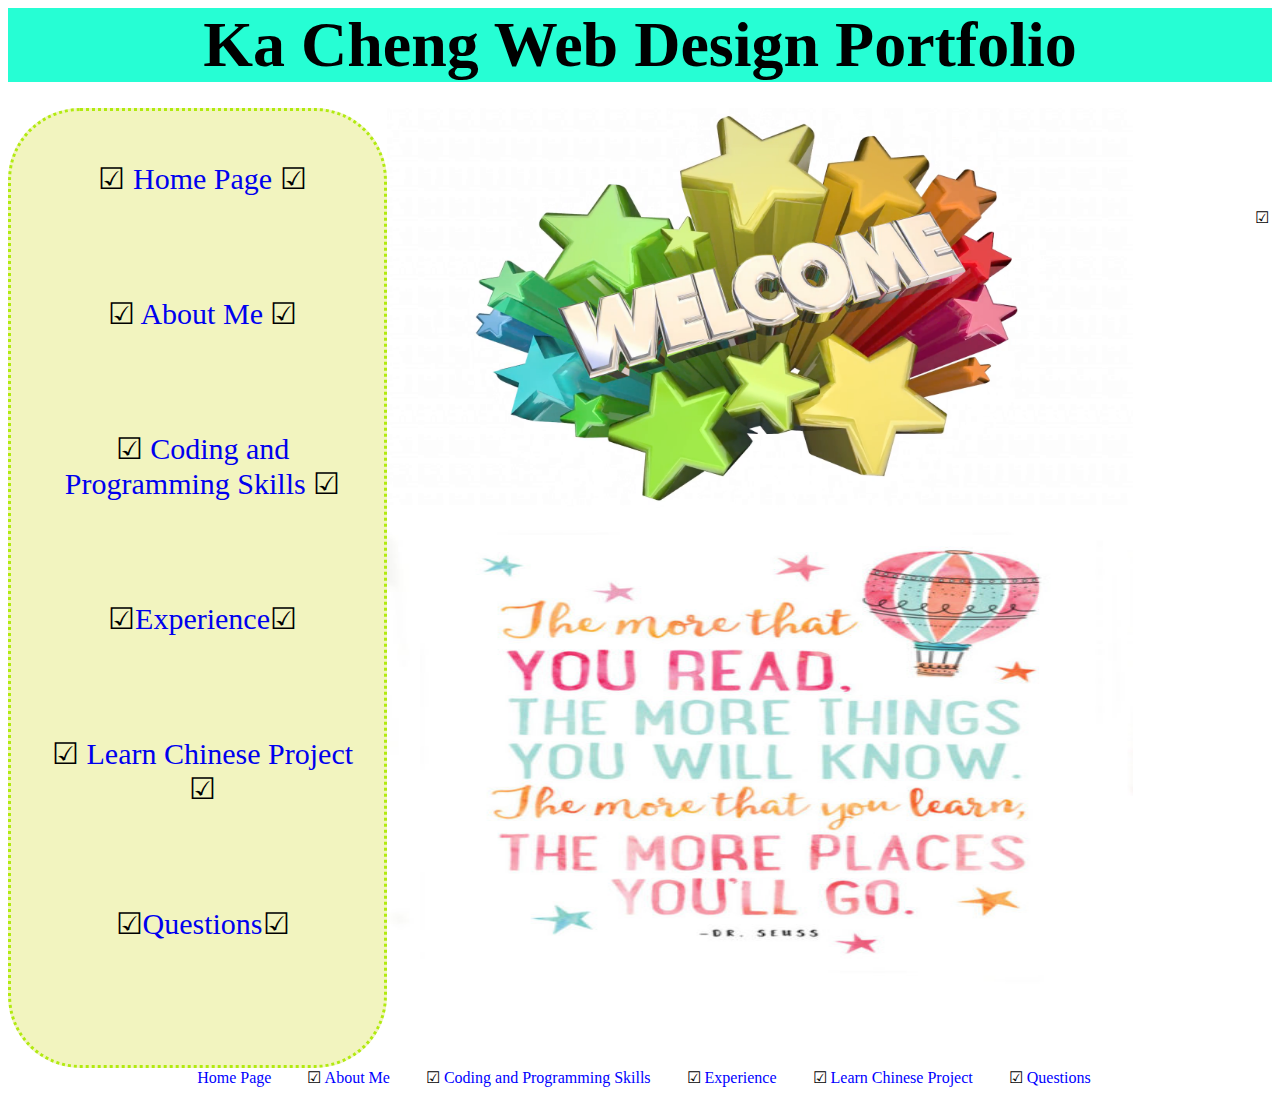
<file: index.html>
<!DOCTYPE html>
<html lang="en" dir="ltr">
  <head>
    <meta charset="utf-8">
    <title>My Home Page</title>
    <link href="css/home.css" type="text/css" rel="stylesheet"/>
  </head>
  <body>
    <div id="asd"><h3>Ka Cheng Web Design Portfolio</h3></div>

<div class="first">
  <div class="header">
    <ul>
      <li><a href="index.html"> Home Page </a></li>
      <li><a href="aboutme.html"> About Me </a></li>
      <li><a href="programmingskills.html"> Coding and Programming Skills </a></li>
      <li><a href="experience.html">Experience</a></li>
      <li><a href="https://felixkacheng.github.io/Go_Native_Project2_Final/" target="_blank"> Learn Chinese Project </a></li>
      <li><a href="questions.html">Questions</a></li>
</ul>
</div>
<div class = "content">
  <div>
  <a href="aboutme.html"><img class="img1"src="images/welcome.png" width="100%" height="400px">
</a>
<div class= "content2">
  <p class="overlay"> Why is this website interesting? Well, read on and find out with the links on your left! </p>
<a href= "aboutme.html"><img class="img2" src="images/readon.jpg">
</a></div>
</div>
</div>
</div>
<div class="footer">
  <ul>
    <li><a href="index.html"> Home Page </a></li>
    <li><a href="aboutme.html"> About Me </a></li>
    <li><a href="programmingskills.html"> Coding and Programming Skills </a></li>
    <li><a href="experience.html"> Experience </a></li>
    <li><a href="https://felixkacheng.github.io/Go_Native_Project2_Final/" target="_blank"> Learn Chinese Project </a></li>
    <li><a href="questions.html"> Questions </a></li>
</ul>
</div>
  </body>
</html>
</file>
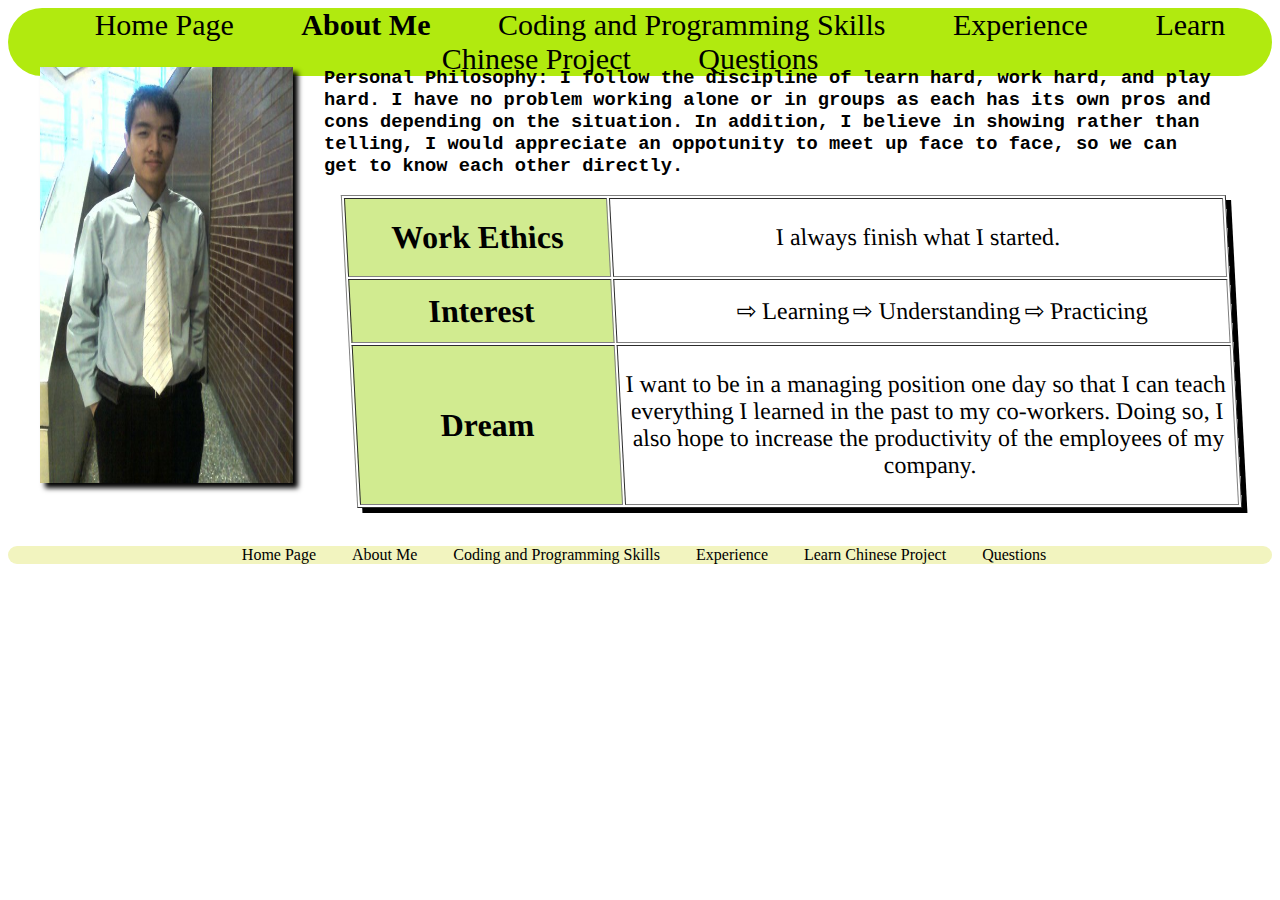
<file: aboutme.html>
<!DOCTYPE html>
<html lang="en" dir="ltr">
  <head>
    <meta charset="utf-8">
    <title>About Me</title>
    <link href="css/aboutme.css" type="text/css" rel="stylesheet"/>
  </head>
  <body>
    <div class= "header">
      <ul>
        <li><a href="index.html"> Home Page </a></li>
        <li style="font-weight: bold;"><a href="aboutme.html"> About Me </a></li>
        <li><a href="programmingskills.html"> Coding and Programming Skills </a></li>
        <li><a href="experience.html"> Experience </a></li>
        <li><a href="https://felixkacheng.github.io/Go_Native_Project2_Final/" target="_blank"> Learn Chinese Project </a></li>
        <li><a href="questions.html"> Questions </a></li>
  </ul>
    </div>
    <div>
      <div>
<a href="programmingskills.html"><img src=images/me.jpg width="20%" height="50%"></a>
</div>
<div name= "table1">
  <h3>Personal Philosophy: I follow the discipline of learn hard, work hard, and play hard. I have no problem working alone or in groups as each has its own pros and cons depending on the situation. In addition, I believe in showing rather than telling, I would appreciate an oppotunity to meet up face to face, so we can get to know each other directly.</h3>
  <table border="1px" width="70%" height="100%">
    <tr><th>Work Ethics</th>
<td><p> I always finish what I started.</p>
  </td>
    </tr>
    <tr><th>Interest</th>
      <td><ol type="I">
        <li> Learning</li>
        <li> Understanding</li>
        <li> Practicing</li>
</ol>
        </td>
    </tr>
    <tr><th>Dream</th>
      <td><p>I want to be in a managing position one day so that I can teach everything I learned in the past to my co-workers. Doing so, I also hope to increase the productivity of the employees of my company.</p></td></tr>
  </table>
</div>
<div class="footer">
  <ul>
    <li><a href="index.html"> Home Page </a></li>
    <li><a href="aboutme.html"> About Me </a></li>
    <li><a href="programmingskills.html">Coding and Programming Skills </a></li>
    <li><a href="experience.html"> Experience </a></li>
    <li><a href="https://felixkacheng.github.io/Go_Native_Project2_Final/" target="_blank"> Learn Chinese Project </a></li>
    <li><a href="questions.html"> Questions </a></li>
</ul>
</div>
</div>
  </body>
</html>
</file>
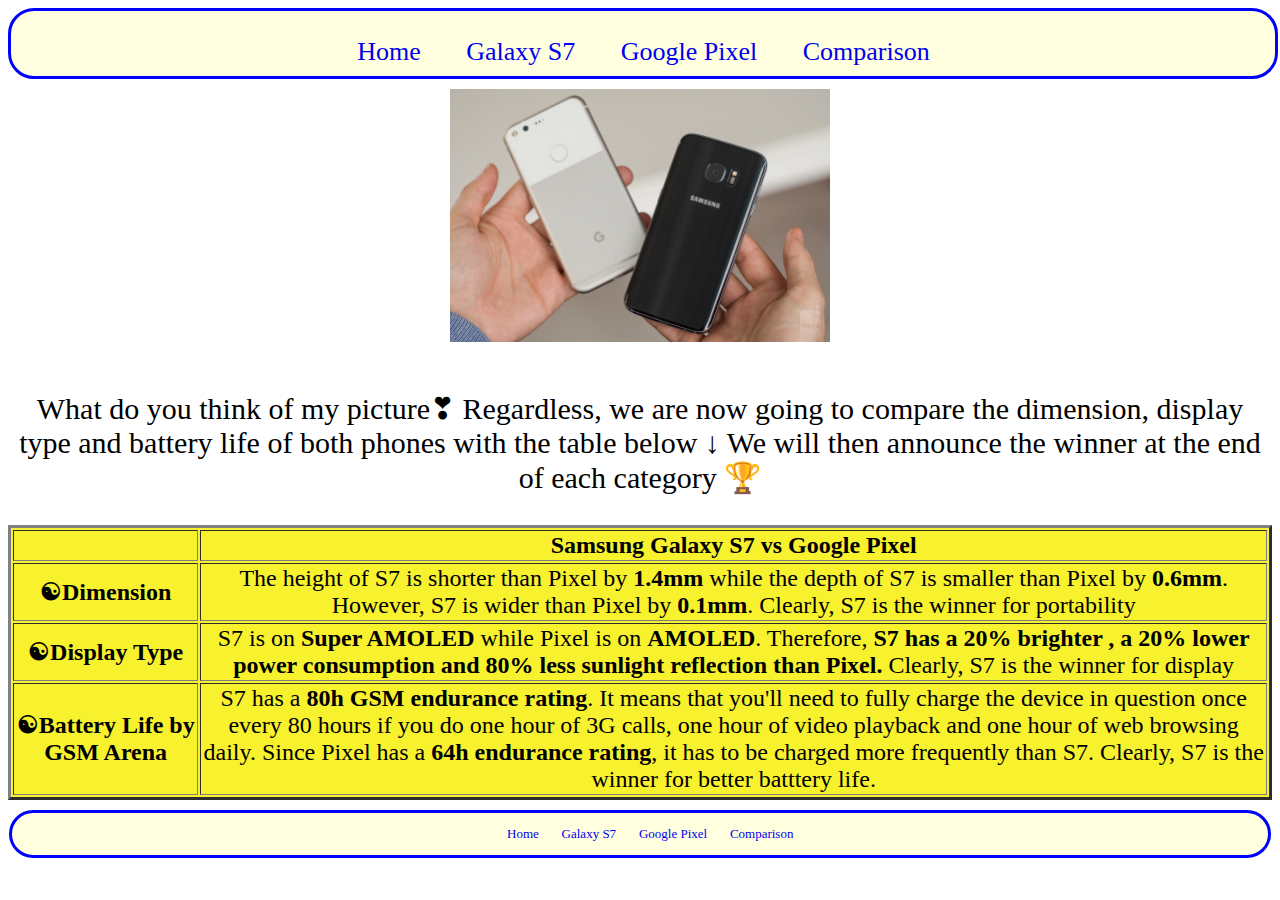
<file: Comparison.html>
<!DOCTYPE html>
<html>
<head>
  <meta charset="utf-8">
  <title>Comparison of S7 and Google Pixel</title>
  <link href="css/Comparison.css" type="text/css" rel="stylesheet"/>
</head>

<body>
  <div class="container">
    <div class="navigation">
      <ul>
        <li> <a href="testing.html">Home</a></li>
        <li> <a href="S7.html">Galaxy S7</a></li>
        <li> <a href="Pixel.html">Google Pixel</a> </li>
        <li> <a href="Comparison.html">Comparison</a> </li>
      </ul>
    </div>

    <div class="content">
      <div><a href="https://www.gsmarena.com/compare.php3?idPhone1=7821&idPhone2=8346#diff-*,*,*"><img src= "images/pixelvsS7.jpg" width="30%" height="30%" ></a>
      </div>
      <p> What do you think of my picture&#10083 Regardless, we are now going to compare the dimension, display type and battery life of both phones with the table below &#8595 We will then announce the winner at the end of each category &#127942</p>
      <div class="table"><table border="3" bgcolor="#F7F12E " width="100%">
        <tr>
          <th></th>
          <th colspan="2">Samsung Galaxy S7 vs Google Pixel</th>
        </tr>
        <tr>
          <th style="text-align:center">&#9775Dimension</th>
          <td colspan="2">The height of S7 is shorter than Pixel by <b>1.4mm</b> while the depth of S7 is smaller than Pixel by <b>0.6mm</b>. However, S7 is wider than Pixel by <b>0.1mm</b>. Clearly, S7 is the winner for portability</td>
        </tr>
        <tr>
          <th>&#9775Display Type
          </th>
          <td colspan="2">S7 is on <b>Super AMOLED</b> while Pixel is on <b>AMOLED</b>. Therefore, <b> S7 has a 20% brighter , a 20% lower power consumption and 80% less sunlight reflection than Pixel.</b> Clearly, S7 is the winner for display</td>
        </tr>
        <tr>
          <th>&#9775Battery Life by GSM Arena</th>
          <td colspan="2">S7 has a <b>80h GSM endurance rating</b>. It means that you'll need to fully charge the device in question once every 80 hours if you do one hour of 3G calls, one hour of video playback and one hour of web browsing daily. Since Pixel has a <b>64h endurance rating</b>, it has to be charged more frequently than S7. Clearly, S7 is the winner for better batttery life. </td>

        </tr>

      </table>
    </div>
  </div>
</div>

<div class="footer">
  <ul>
    <li> <a href="testing.html">Home</a></li>
    <li> <a href="S7.html">Galaxy S7</a></li>
    <li> <a href="Pixel.html">Google Pixel</a></li>
    <li> <a href="Comparison.html">Comparison</a></li>
  </div>

</body>
<ul>

  </html>
</file>
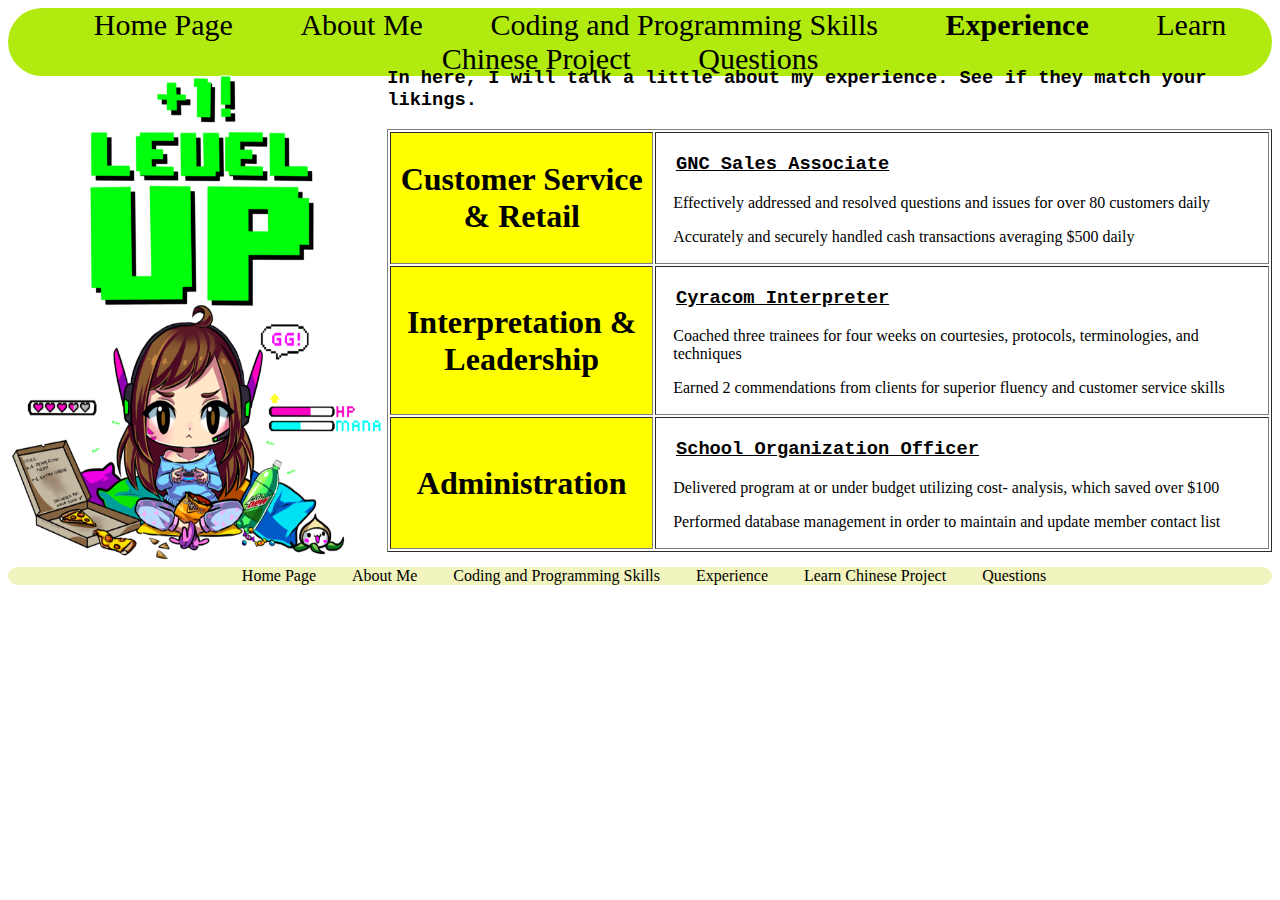
<file: experience.html>
<!DOCTYPE html>
<html lang="en" dir="ltr">
  <head>
    <meta charset="utf-8">
    <title>Experience</title>
    <link href="css/experience.css" type="text/css" rel="stylesheet"/>
  </head>
  <body>
    <div class= "header">
      <ul>
        <li><a href="index.html"> Home Page </a></li>
        <li><a href="aboutme.html"> About Me </a></li>
        <li><a href="programmingskills.html"> Coding and Programming Skills </a></li>
        <li style="font-weight: bold; "><a href="experience.html"> Experience </a></li>
        <li><a href="https://felixkacheng.github.io/Go_Native_Project2_Final/" target="_blank"> Learn Chinese Project </a></li>
        <li><a href="questions.html"> Questions </a></li>
  </ul>
    </div>
    <div>
      <div>
  <a href="questions.html"><img src=images/exp.png width="40%"height="500px"></a>
  </div>
  <h3>In here, I will talk a little about my experience. See if they match your likings.</h3>
  <div name= "table1">
  <table border="1px" width="70%">
    <tr><th>Customer Service & Retail</th>
  <td>
    <h3 style="text-align:left; padding-left:1em;"><u>GNC Sales Associate</u></h3>
    <p style="text-align:left; padding-left:1em;">Effectively addressed and resolved questions and issues for over 80 customers daily</p>
    <p style="text-align:left; padding-left:1em;">Accurately and securely handled cash transactions averaging $500 daily </p>
  </td>
    </tr>
    <tr><th>Interpretation & Leadership</th>
      <td>
        <h3><u>Cyracom Interpreter</u>
      </h3>
      <p> Coached three trainees for four weeks on courtesies, protocols, terminologies, and techniques
      </p>
      <p>	Earned 2 commendations from clients for superior fluency and customer service skills
      </p>
        </td>
    </tr>
    <tr><th>Administration</th>
      <td>
<h3><u>School Organization Officer </u></h3>
<p>Delivered program at or under budget utilizing cost- analysis, which saved over $100</p>
<p>Performed database management in order to maintain and update member contact list</p>
        </td>
    </tr>
  </table>
  </div>
  <div class="footer">
  <ul>
    <li><a href="index.html"> Home Page </a></li>
    <li><a href="aboutme.html"> About Me </a></li>
    <li><a href="programmingskills.html"> Coding and Programming Skills </a></li>
    <li><a href="experience.html"> Experience </a></li>
    <li><a href="https://felixkacheng.github.io/Go_Native_Project2_Final/" target="_blank"> Learn Chinese Project </a></li>
    <li><a href="questions.html"> Questions </a></li>
  </ul>
  </div>
</div>
  </body>
</html>
</file>
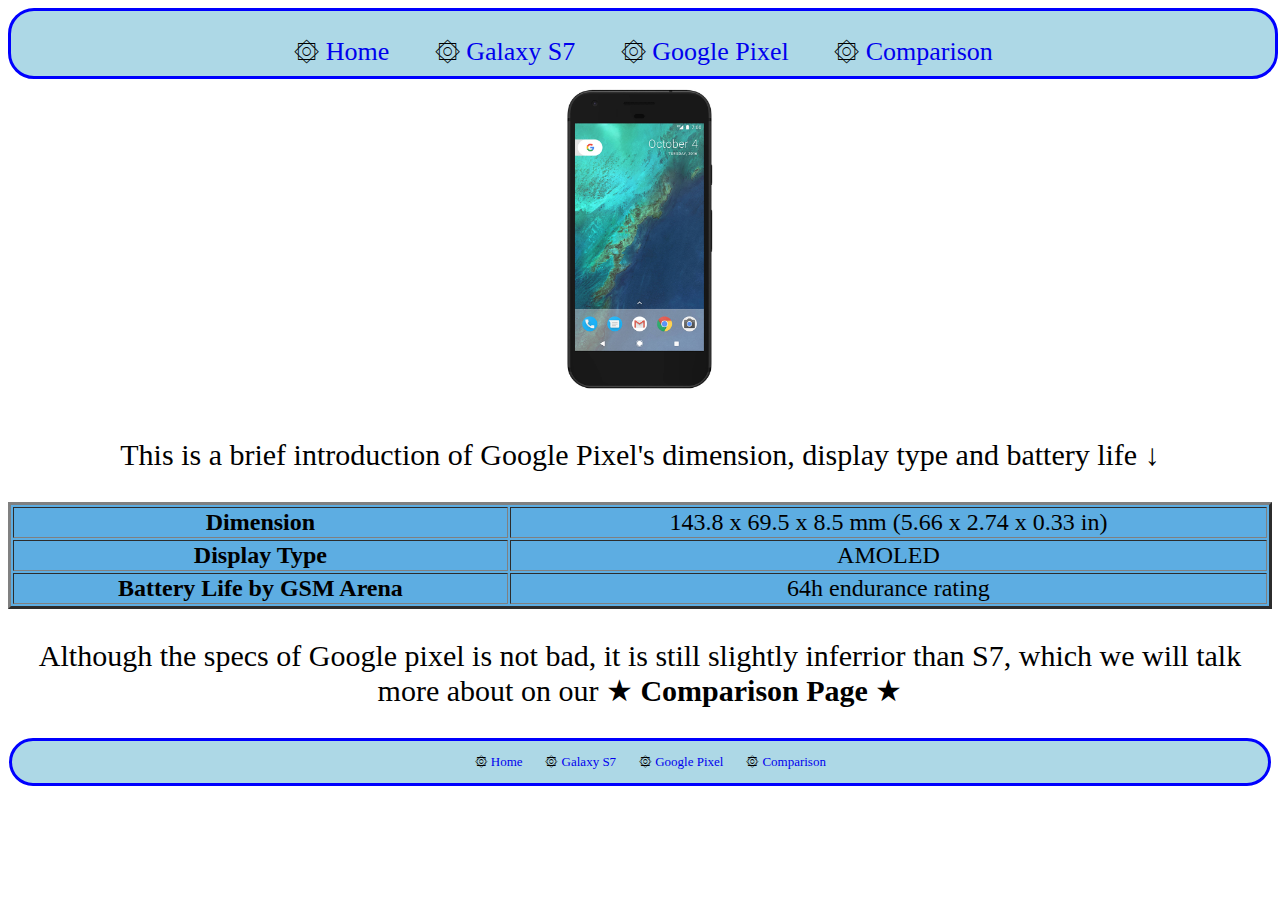
<file: Pixel.html>
<!DOCTYPE html>
<html>
  <head>
    <meta charset="utf-8">
    <title>Google Pixel</title>
  <link href="css/Pixel.css" type="text/css" rel="stylesheet"/>
  </head>

  <body>
    <div class="container">
    <div class="navigation">
      <ul>
        <li> <a href="testing.html">Home</a></li>
        <li> <a href="S7.html">Galaxy S7</a></li>
        <li> <a href="Pixel.html">Google Pixel</a> </li>
        <li> <a href="Comparison.html">Comparison</a> </li>
      </ul>
      </div>

    <div class="content">
      <div><a href="https://www.gsmarena.com/google_pixel-8346.php"><img src= "images/pixel.jpg" width="300px" height="300px" ></a>
</div>
<p> This is a brief introduction of Google Pixel's dimension, display type and battery life &#8595 </p>
      <div class="table"><table border="3" bgcolor="#5DADE2 " width="100%">
        <tr>
          <th>Dimension</th>
          <td>143.8 x 69.5 x 8.5 mm (5.66 x 2.74 x 0.33 in)</td>
          </tr>
          <tr>
            <th style="text-align:center">Display Type</th>
            <td> AMOLED </td>
          </tr>
          <tr>
            <th> Battery Life by GSM Arena
            </th>
            <td>64h endurance rating</td>
          </tr>

      </table>
    </div>

    <p> Although the specs of Google pixel is not bad, it is still slightly inferrior than S7, which we will talk more about on our &#9733 <b>Comparison Page </b> &#9733 </p>

    </div>
</div>
    <div class="footer">
      <ul>
       <li> <a href="testing.html">Home</a></li>
       <li> <a href="S7.html">Galaxy S7</a></li>
       <li> <a href="Pixel.html">Google Pixel</a></li>
       <li> <a href="Comparison.html">Comparison</a></li>
      </div>

    </body>
    <ul>

</html>
</file>
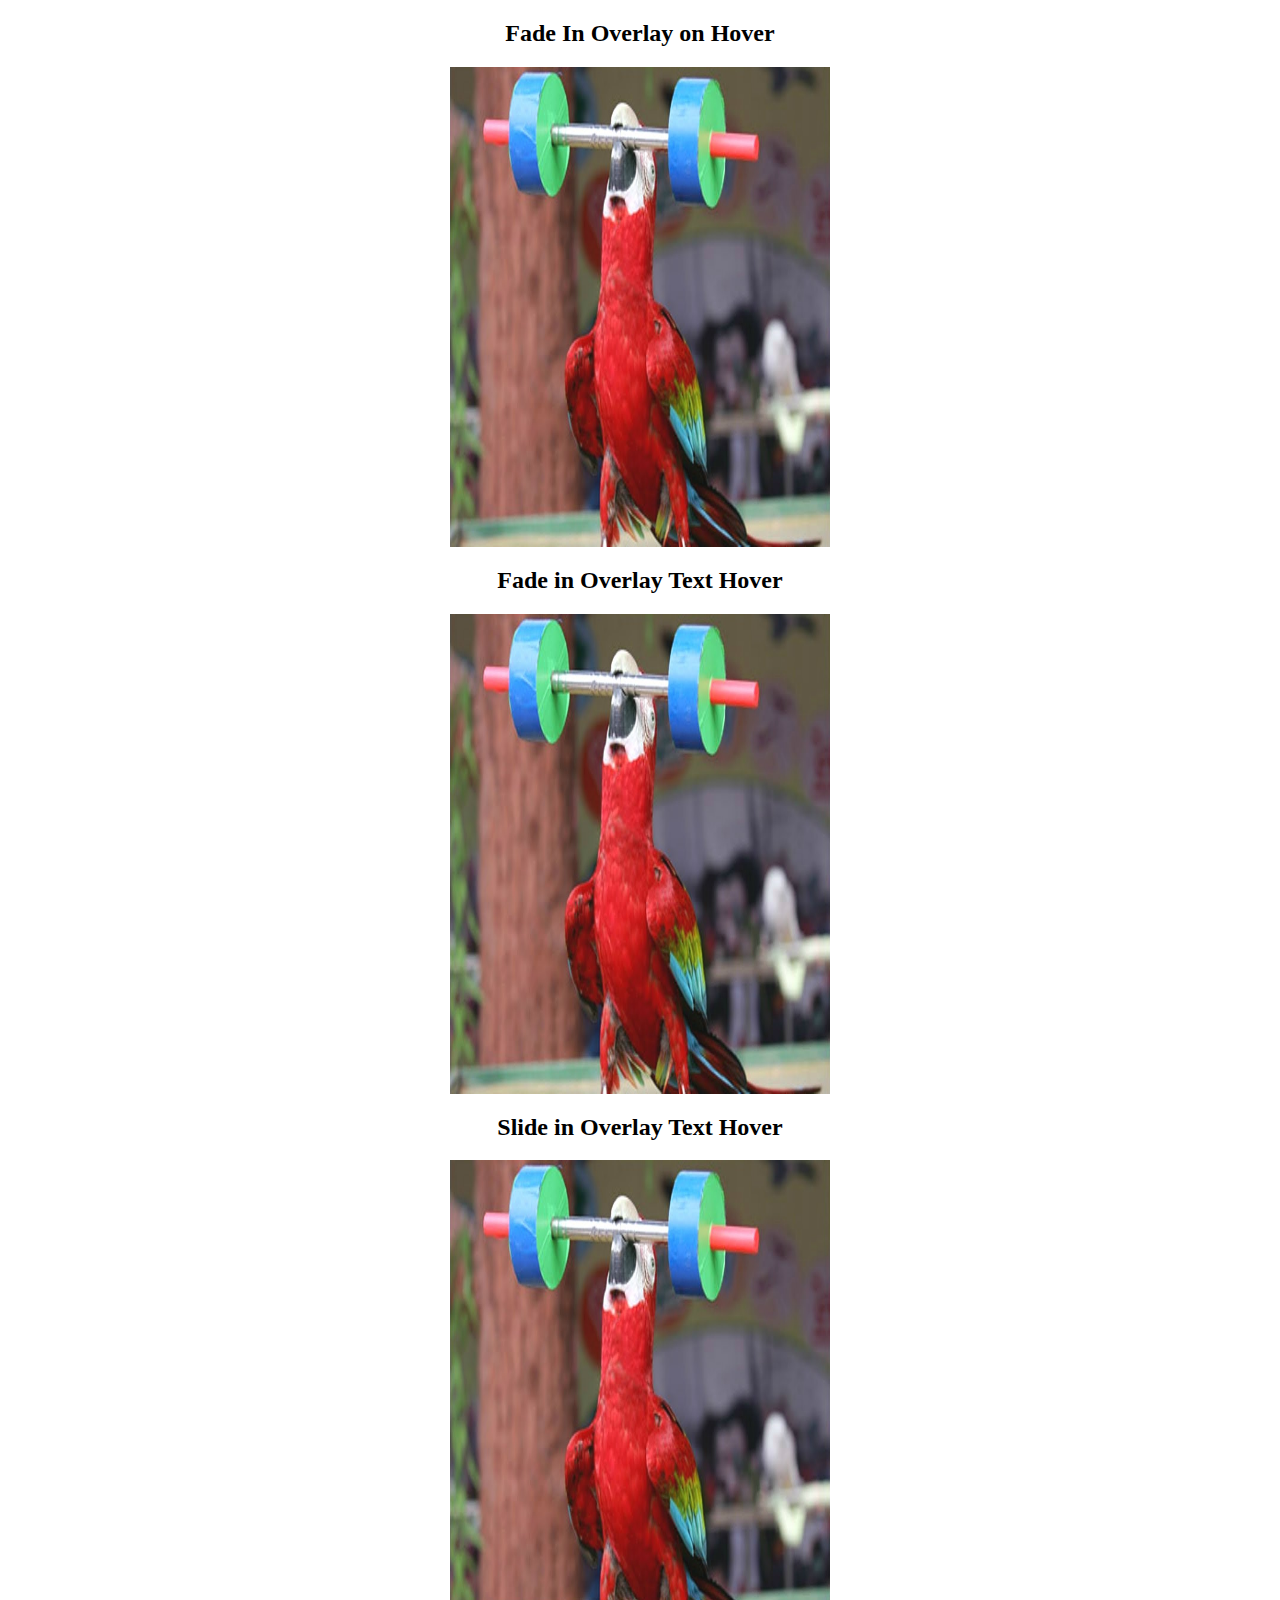
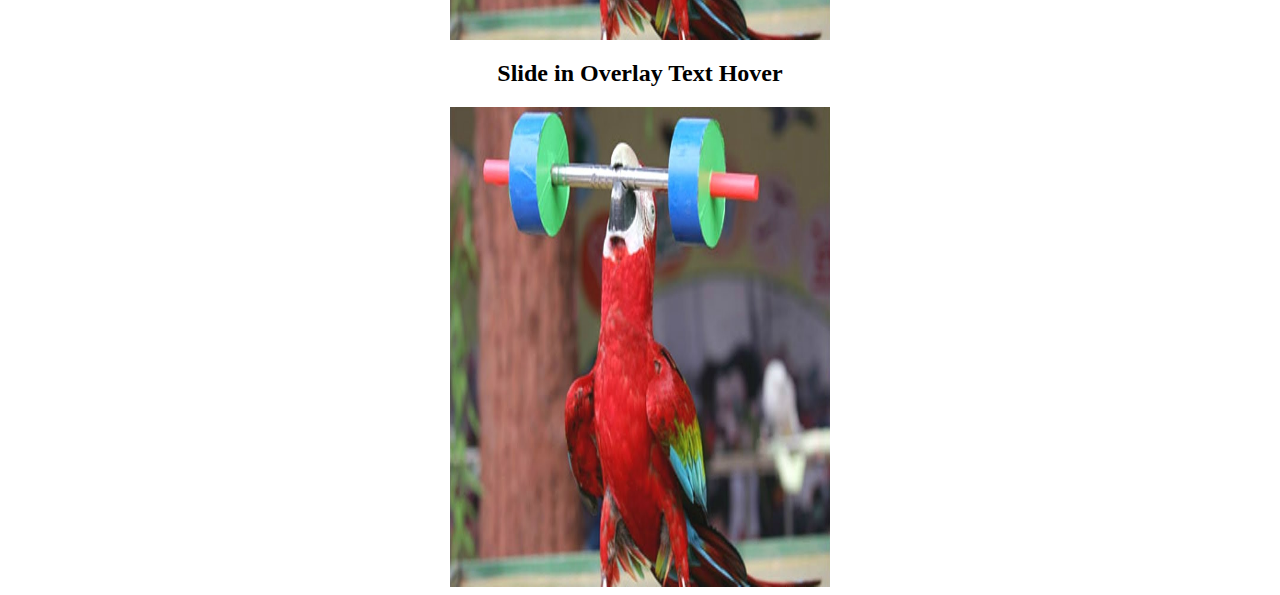
<file: Practice6_transition.html>
<!DOCTYPE html>
<html>
  <head>
    <meta charset="utf-8">
    <title>CSS Animation</title>
    <link href="css/Zoom.css" rel="stylesheet" type="text/css"/>
  </head>
  <body>
<h2>Fade In Overlay on Hover</h2>
<div class="image1"><img src="images/parrot.jpg" alt="Display Parrot"/><div class="overlay">Parrot</div></div>

<h2>Fade in Overlay Text Hover</h2>
<div class="image1"><img src="images/parrot.jpg" alt="Display parrot ">
  <div class="overlay_text">Red Parrot</div></div>

<h2>Slide in Overlay Text Hover</h2>
<div class="image1"><img src="images/parrot.jpg" alt="Display parrot "><div class="overlay_slide">Red Parrot</div></div>

<h2>Slide in Overlay Text Hover</h2>
<div class="image1"><img src="images/parrot.jpg" alt="Display parrot "><div class="overlay_slide2">Red Parrot</div></div>
  </body>
</html>
</file>
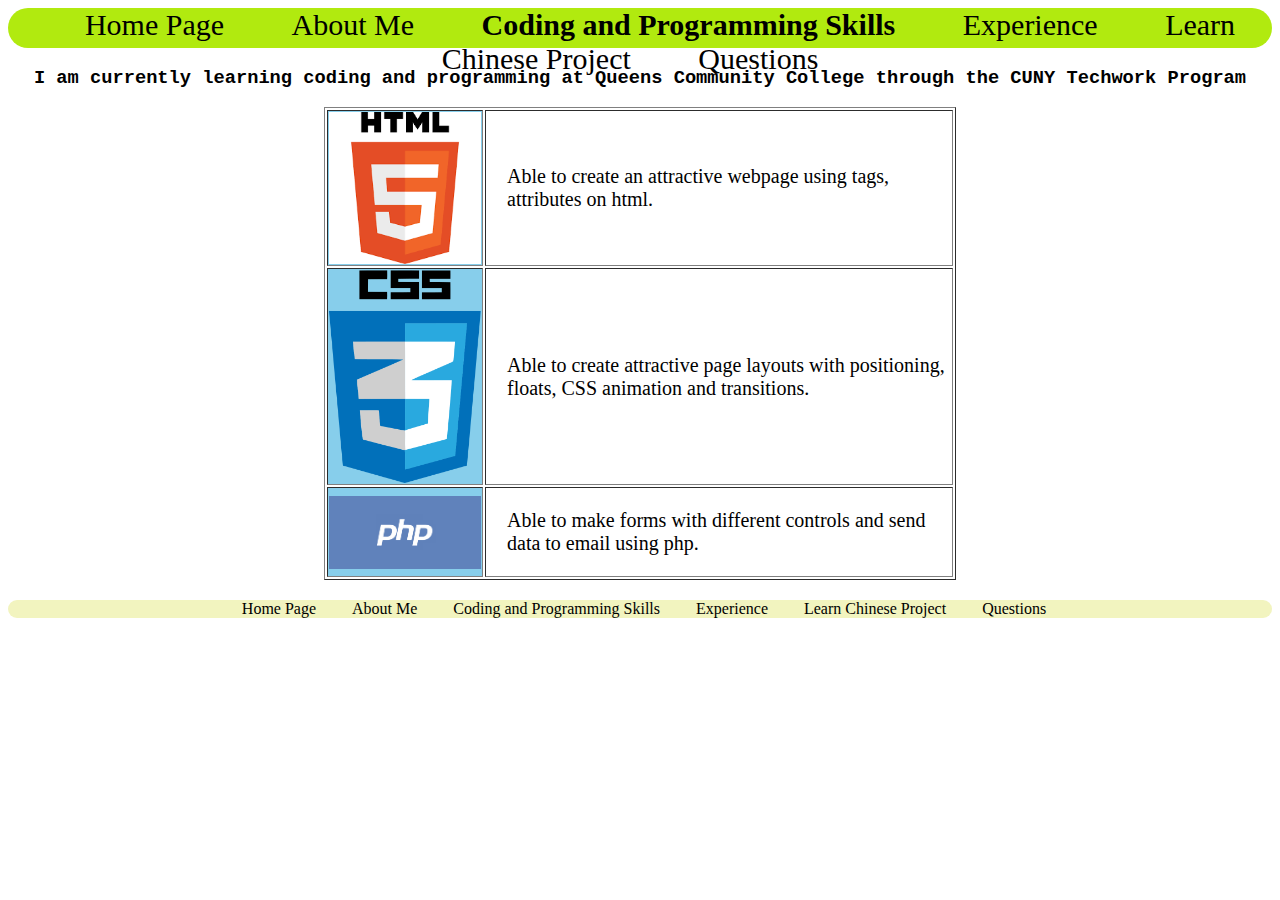
<file: programmingskills.html>
<!DOCTYPE html>
<html lang="en" dir="ltr">
  <head>
    <meta charset="utf-8">
    <title>Programming skills</title>
    <link href="css/programmingskills.css" type="text/css" rel="stylesheet"/>
  </head>
  <body>
    <div class= "header">
      <ul>
        <li><a href="index.html"> Home Page </a></li>
        <li><a href="aboutme.html"> About Me </a></li>
        <li style="font-weight: bold;"><a href="programmingskills.html"> Coding and Programming Skills </a></li>
        <li><a href="experience.html"> Experience </a></li>
        <li><a href="https://felixkacheng.github.io/Go_Native_Project2_Final/" target="_blank"> Learn Chinese Project </a></li>
        <li><a href="questions.html"> Questions </a></li>
  </ul>
    </div>
    <div class="content">
  <div name= "table1">
    <h3> I am currently learning coding and programming at Queens Community College through the CUNY Techwork Program</h3>
  <table border="1px" width="50%" align="center">
    <tr><th><a href="Practice6_transition.html" target="_blank"><img src="images/html5.png" height="60%" width="100%"></a></th>
  <td><p>
Able to create an attractive webpage using tags, attributes on html.</p>
  </td>
    </tr>
    <tr><th><a href="testing.html" target="_blank"><img src= "images/css3.png" height="20%" width="100%"></a></th>
    <td><p>
      Able to create attractive page layouts with positioning, floats, CSS animation and transitions.
</p>
        </td>
    </tr>
    <tr><th><a href="postmethod.html"><img src="images/php.png" height="50%" width="100%"></a></th>
      <td><p> Able to make forms with different controls and send data to email using php.</p>
        </td>
    </tr>
  </table>
  </div>
  <div class="footer">
  <ul>
    <li><a href="index.html"> Home Page </a></li>
    <li><a href="aboutme.html"> About Me </a></li>
    <li><a href="programmingskills.html"> Coding and Programming Skills </a></li>
    <li><a href="experience.html"> Experience </a></li>
    <li><a href="https://felixkacheng.github.io/Go_Native_Project2_Final/" target="_blank"> Learn Chinese Project </a></li>
    <li><a href="questions.html"> Questions </a></li>
  </ul>
  </div>
</div>
  </body>
</html>
</file>
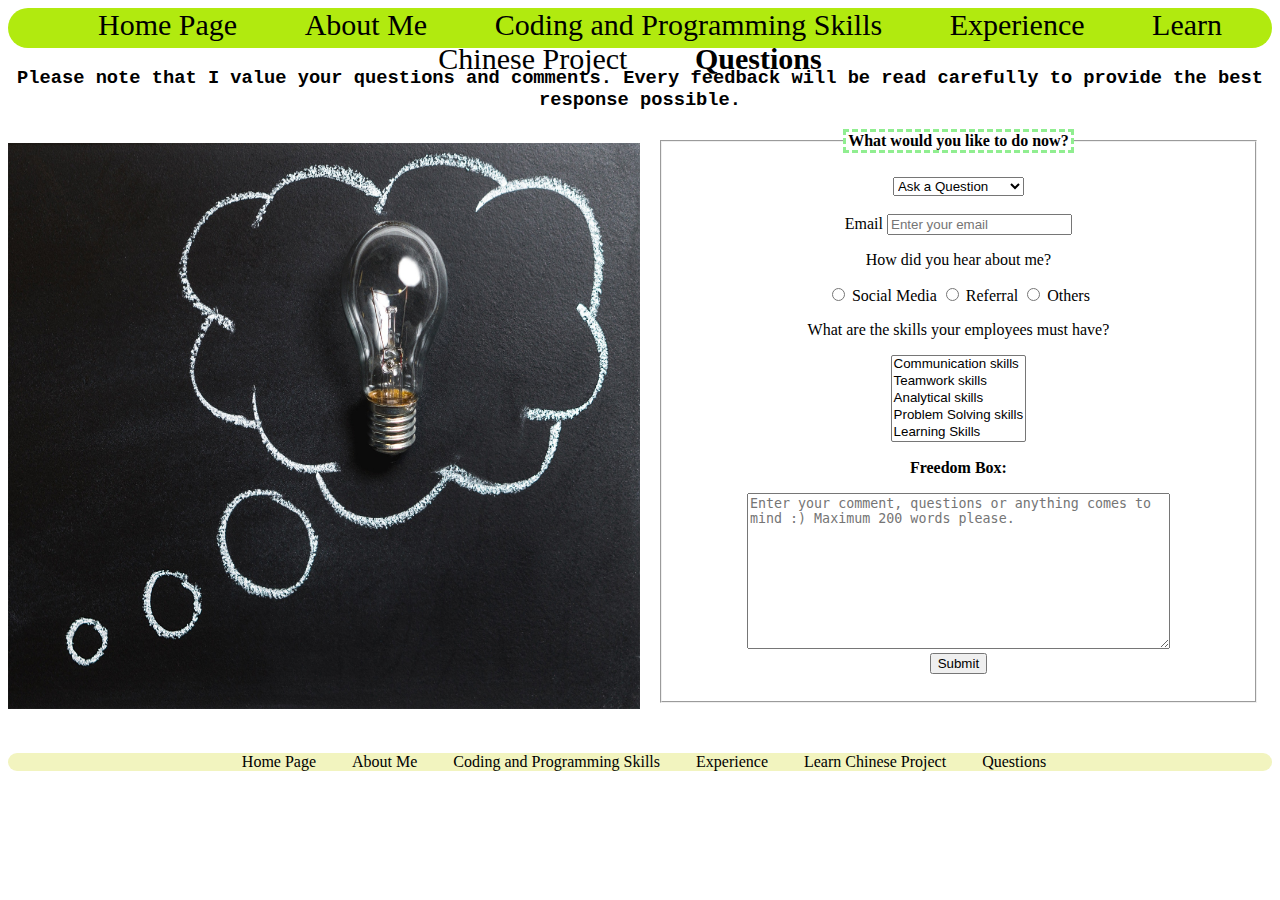
<file: questions.html>
<!DOCTYPE html>
<html lang="en" dir="ltr">
  <head>
    <meta charset="utf-8">
    <link href="css/questions.css" type="text/css" rel="stylesheet">
    <title>Questions and Suggestions</title>
  </head>
  <body>
    <div class= "header">
      <ul>
        <li><a href="index.html"> Home Page </a></li>
        <li><a href="aboutme.html"> About Me </a></li>
        <li><a href="programmingskills.html"> Coding and Programming Skills </a></li>
        <li><a href="experience.html"> Experience </a></li>
        <li><a href="https://felixkacheng.github.io/Go_Native_Project2_Final/" target="_blank"> Learn Chinese Project </a></li>
        <li style="font-weight: bold;"><a href="questions.html"> Questions </a></li>
    </ul>
    </div>
    <h3>Please note that I value your questions and comments. Every feedback will be read carefully to provide the best response possible.</h3>
    <div>
      <div>
  <a href="index.html"><img src=images/questions.jpg width="50%"></a>
  </div>
  <div class="field" height="50px">
  <form action="questions.php" method="post">
    <fieldset>
      <legend>What would you like to do now?</legend>
      <br/>
      <select name="Option">
        <option value="Question">Ask a Question</option>
        <option value="Suggestions">Give a Suggestion</option>
        <option value="Others">Others</option>
      </select>
<br/>
<br/>
      <label>Email
<input type="text" name"email" placeholder="Enter your email"/></label>
<br/>
    <p> How did you hear about me?</p>
    <input type="radio" name="hearmefrom" value="Social Media"/> Social Media
    <input type="radio" name="hearmefrom" value="Referral"/> Referral
    <input type="radio" name="hearmefrom" value="Others"/> Others
<p> What are the skills your employees must have?</p>
<select name="skills" multiple="multiple" size="5">
  <option value="Communication"> Communication skills</option>
  <option value="Teamwork"> Teamwork skills</option>
  <option value=" Analytical"> Analytical skills</option>
  <option value=" Problem Solving"> Problem Solving skills</option>
  <option value=" Learning"> Learning Skills </option>
</select>
<br/>
<p><b>Freedom Box:</b></p>
<textarea name="textarea" cols="50" rows="10" placeholder="Enter your comment, questions or anything comes to mind :) Maximum 200 words please." maxlength="200">
</textarea>
<br/>
<button type="submit" name="submit">Submit</button>
  </fieldset>
</div>
  <div class="footer">
  <ul>
    <li><a href="index.html"> Home Page </a></li>
    <li><a href="aboutme.html"> About Me </a></li>
    <li><a href="programmingskills.html"> Coding and Programming Skills </a></li>
    <li><a href="experience.html"> Experience </a></li>
    <li><a href="https://felixkacheng.github.io/Go_Native_Project2_Final/" target="_blank"> Learn Chinese Project </a></li>
    <li><a href="questions.html"> Questions </a></li>
  </ul>
  </div>
</div>
  </body>
</html>
</file>
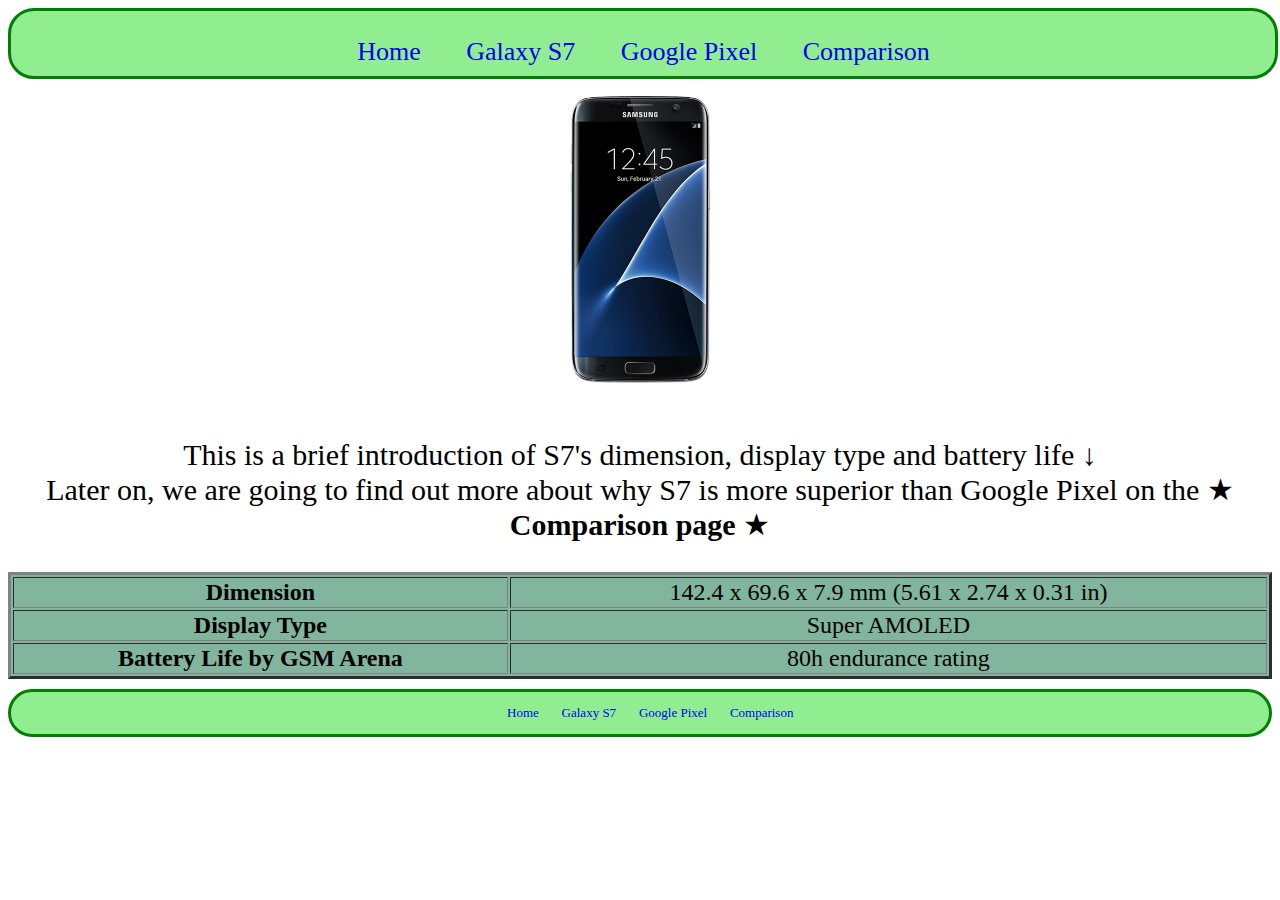
<file: S7.html>
<!DOCTYPE html>
<html>
  <head>
    <meta charset="utf-8">
    <title>Galaxy S7</title>
  <link href="css/S7.css" type="text/css" rel="stylesheet"/>
  </head>

  <body>
    <div class="container">
    <div class="navigation">
      <ul>
        <li> <a href="testing.html">Home</a></li>
        <li> <a href="S7.html">Galaxy S7</a></li>
        <li> <a href="Pixel.html">Google Pixel</a> </li>
        <li> <a href="Comparison.html">Comparison</a> </li>
      </ul>
      </div>

    <div class="content">
      <div><a href="http://www.samsung.com/global/galaxy/galaxy-s7/"><img src= "images/S7.jfif" height="300px"></a>
</div>
<p> This is a brief introduction of S7's dimension, display type and battery life &#8595 <br/> Later on, we are going to find out more about why S7 is more superior than Google Pixel on the &#9733 <b>Comparison page</b> &#9733 </p>
      <div class="table"><table border="3" bgcolor="#81b59d" width="100%">
        <tr>
          <th>Dimension</th>
          <td>142.4 x 69.6 x 7.9 mm (5.61 x 2.74 x 0.31 in)</td>
          </tr>
          <tr>
            <th style="text-align:center">Display Type</th>
            <td>Super AMOLED </td>
          </tr>
          <tr>
            <th> Battery Life by GSM Arena
            </th>
            <td>80h endurance rating</td>
          </tr>

      </table>
    </div>
    </div>
</div>
    <div class="footer">
      <ul>
       <li> <a href="testing.html">Home </a></li>
       <li> <a href="S7.html">Galaxy S7</a></li>
       <li> <a href="Pixel.html">Google Pixel</a></li>
       <li> <a href="Comparison.html">Comparison</a></li>
<ul>
      </div>

    </body>


</html>
</file>
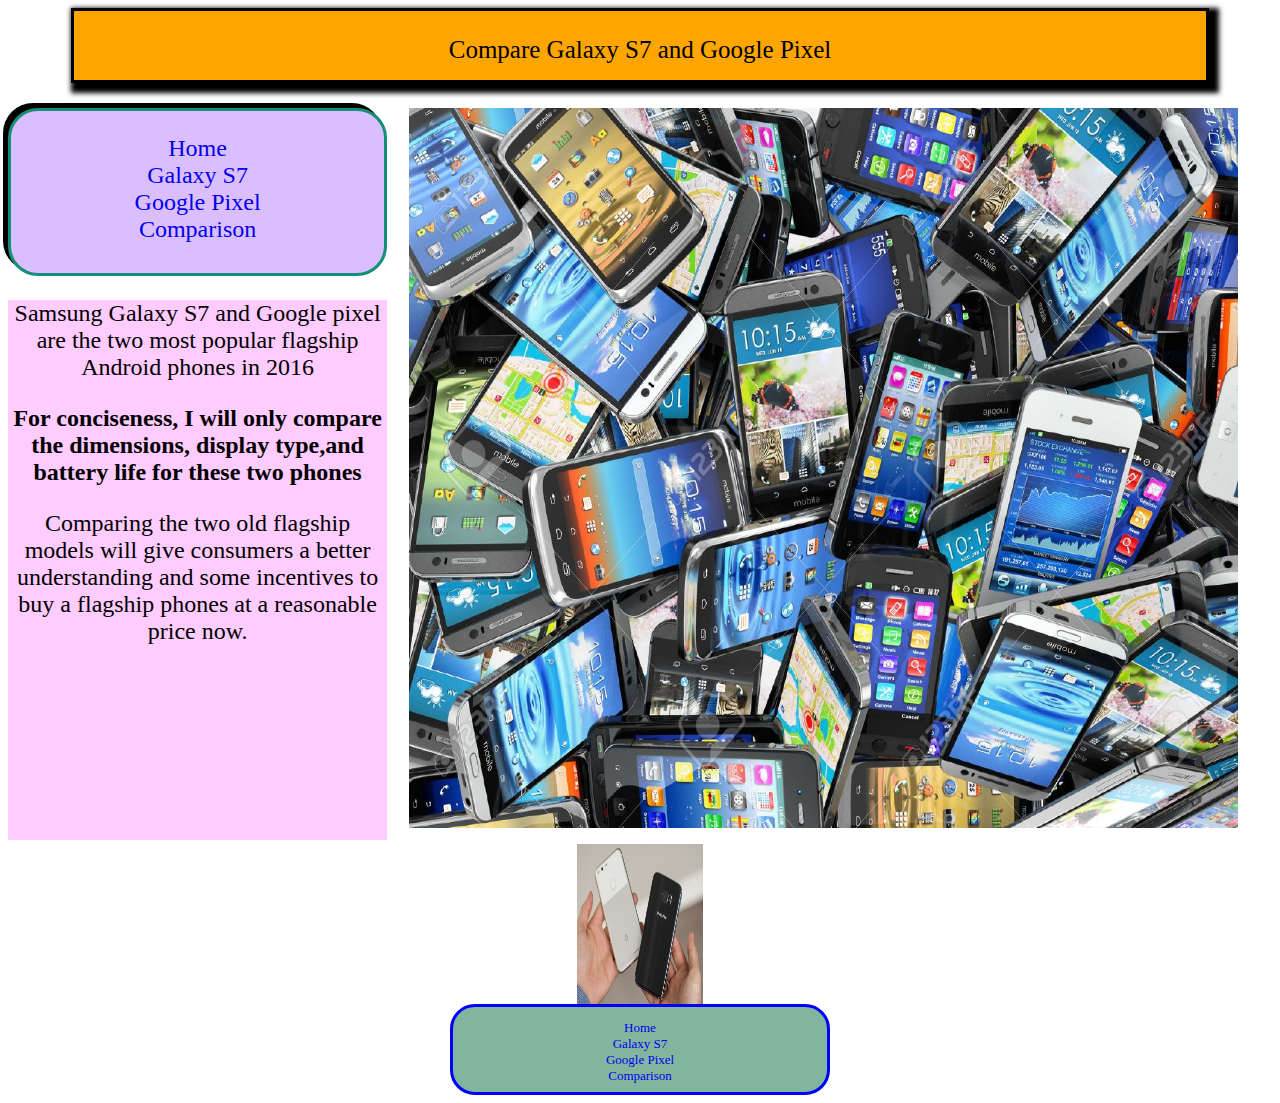
<file: testing.html>
<!DOCTYPE html>
<html>
<head>
  <meta charset="utf-8">
  <title>Index</title>
  <link href="css/testing.css" type="text/css" rel="stylesheet"/>

</head>
<body>
  <center><div class="header"> Compare Galaxy S7 and Google Pixel</div>
    <div class="home-container">
      <div class="left">
        <div class="nav">
          <ul>
            <li><a href="testing.html">Home</a></li>
            <li><a href="S7.html">Galaxy S7</a></li>
            <li><a href="Pixel.html">Google Pixel</a> </li>
            <li><a href="Comparison.html">Comparison</a> </li>
          </ul>

        </div>
        <div class="text" padding-right="1em" ><p> Samsung Galaxy S7 and Google pixel are the two most popular flagship Android phones in 2016 </p>

          <p><b> For conciseness, I will only compare the dimensions, display type,and battery life for these two phones</b>

          </p>

          <p>Comparing the two old flagship models will give consumers a better understanding and some incentives to buy a flagship phones at a reasonable price now.</p></div>
        </div>
        <div class="right">
          <div class="overlay3">Galaxy S7 vs Google Pixel</div>
          <a href="https://www.phonearena.com/"><img src="images/phonepile.jpg" alt="phone pile" height="100%" width="95%"></a>
        </div>

      </div>
  <div class="animation"><a href="https://www.phonearena.com/phones/compare/Samsung-Galaxy-S7,Google-Pixel/phones/9817,10264"><img src=images/pixelvsS7.jpg height= "100%" width="10%"></div>
    <div class="footer">
      <ul>
        <li><a href="testing.html">Home</a></li>
        <li> <a href="S7.html">Galaxy S7</a></li>
        <li> <a href="Pixel.html">Google Pixel</a> </li>
        <li> <a href="Comparison.html">Comparison</a></li>
      </ul>

    </div>

  </body>
  </html>
</file>
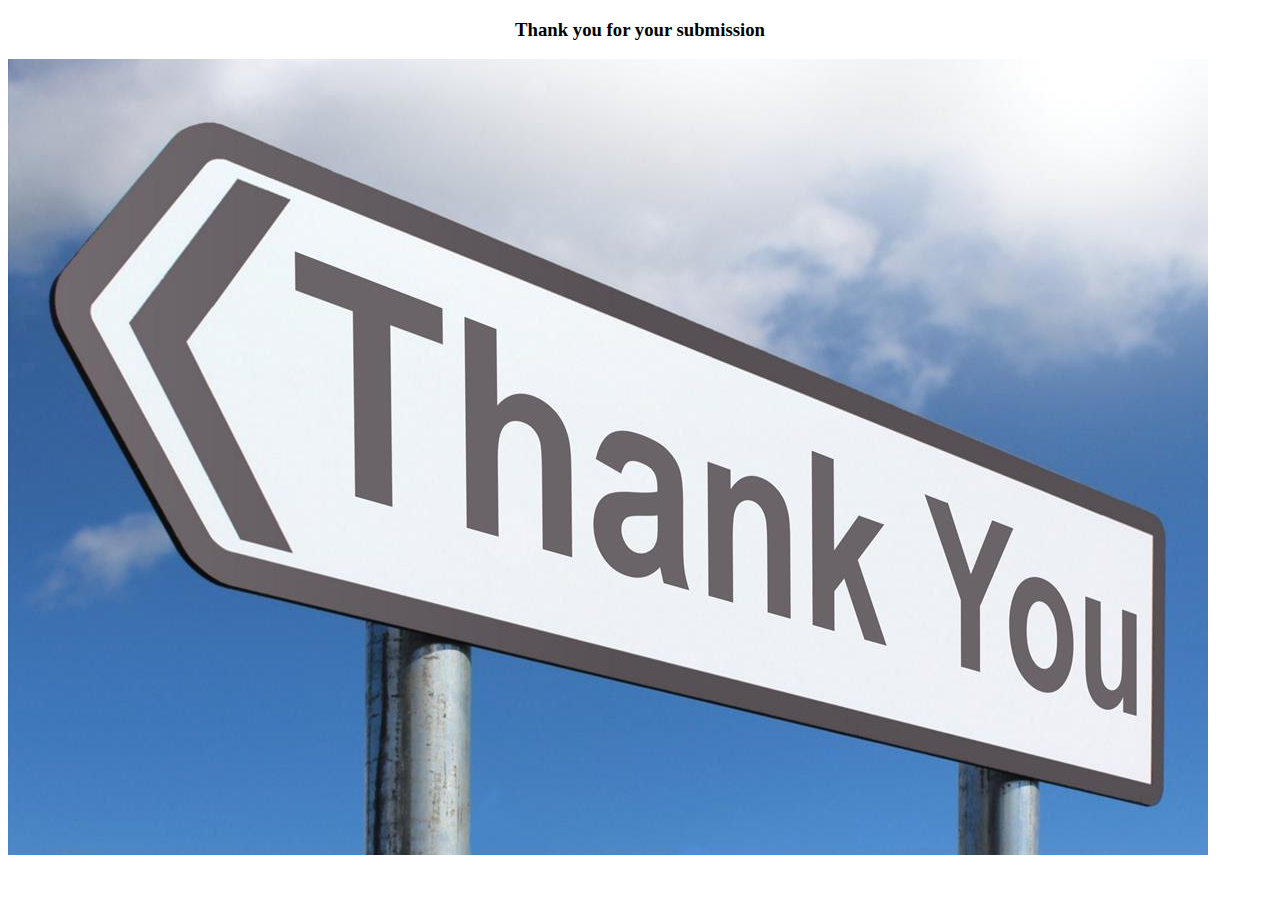
<file: thankyou.html>
<!DOCTYPE html>
<html lang="en" dir="ltr">
  <head>
    <meta charset="utf-8">
    <title>Thank you for your submission</title>
  </head>
  <body>
    <center><h3>Thank you for your submission</h3></center>
    <img src="images/thankyou.jpg">
  </body>
</html>
</file>
<file: css/home.css>
*{}

h3{
text-align: center;
color: black;
font-size: 4em;
background-color: #26FED4;
margin-top: 0;
margin-bottom: .4em;
}

a{
  text-decoration: none;
}


ul{
  list-style: none;
  text-align: center;
  margin-top: 0;
  top: 0;

}

li{font-family: cursive;
}

li::before{content: "\2611"}
.header li::after{content: "\2611"}

.first{
  float: left;
}

.header a:hover{
  border: dashed #B1EA0F;
  box-shadow: 2px;
}

.header{
font-size: 1.5em;
background-color: #F2f4bf;
display: grid;
width: 30%;
padding-top: 50px;
padding-bottom: 0px;
height: 100%;
float: left;
border: dotted #B1EA0F;
border-radius: 3em;
padding-left: 0;
padding-right: 0;

}

.header li{
  padding-bottom: 100px;
  text-align: center;
padding-right: 30px;
font-size: 1.25em;

}

.content{
  width: 60%;
  float: left;
}

@keyframes change{
  0% {transform: translateX(700px);}
  100%{transform: translate3d(0px);}
}

.img1{
  animation-name: change;
  animation-iteration-count: 1;
  animation-duration: 3s;
animation-timing-function: linear;
}

p::before{
  content: "\21DC"
}

p{
  font-size: 3em;
  color: #59FF00;
  transition: 2s;
  transform: scale(0);
  box-sizing: border-box;
  border:solid yellow;
  position: absolute;
  background-color: lightyellow;
  border: none;
top:50;
}
.content2:hover .overlay{
  transform: scale(1);
opacity: 0.75;
}

.img2{
  width: 100%;
  height: 30em;
}

.footer {
padding-top: 100px;
}

.footer li{
  display: inline;
  padding-right: 2em;
}

.footer a{
  color:blue;
}
.footer a:hover{
  background-color: #B1EA0F;
}

@media screen and (max-width: 1000px){
  .header{
    font-size: 1em;
    }}

  @media screen and (max-width: 600px){
      .header{
        font-size: 0.5em;
        }}
</file>
<file: css/aboutme.css>
a{
  text-decoration: none;
  color: black;
}

 .header ul{
  list-style: none;
  text-align: center;
  font-size: 1.5em;
  animation: slide 3s;
  background-color: #B1EA0F;
  box-shadow: -1px -1px inherit;
  border-radius: 100px;
margin-top: 0;
}

.header{
font-size: 1.25em;
height: 2em;
}
.footer ul{
 list-style: none;
 text-align: center;
}

 .header li{
  display: inline;
padding-right: 2em;
}

 .footer li{
  display: inline;
padding-right: 2em;
}

.table1{
  float: left;
}

img{
  float: left;
  margin-left: 2em;
  animation: slide 4s;
  height: 26em;
  margin-top: auto;
  box-shadow: 5px 5px 5px rgba(0, 0, 0, 15);
}

.footer{
  clear: both;
background-color: #F2f4bf;
width: auto;
border-radius: 100px;
margin-top: 3%;
animation: slide 5s;
}

table{
  box-shadow: 5px 5px black;
  margin-left: 27%;
  transform: skewX(3deg);
  animation: slide 4s;
  text-align: center;
}

th{
  background-color: #D1EB90;
  font-size: 2em;
  padding: 0;
  font-family: cursive;
  margin: 0;
  width: 30%;
}
p{
  font-size: 1.5em;
}
/* table ul{
list-style: none;} */

table li{
  display: inline;
  font-size: 1.5em;

}
table li::before{content: " \21E8"};

td{
  width: 50%;
  padding: 0;
}

h3{
  margin-left:25%;
  margin-right:4%;
  font-family: courier new;
  animation: slide 4s;

}

.header a:hover{
  background-color: #00FD86;
  font-weight: bold;
}

.footer a:hover{
  background-color: #B1EA0F;
  font-weight: bold;
}

@keyframes slide {0%{transform:translateX(1000px);}
100%{transform: translateX(0px);}
}
</file>
<file: css/Comparison.css>
a:link{text-decoration: none;}
a:hover{background-color: #64B5F6; color:#B2EBF2; }
}
li::before{content:'\0FCA';}

li{list-style-type: none;
display: inline;
margin-right:1.5em}

p{
  font-family: cursive;
  font-size: 30px;
}

.navigation{
    width: 100%;
    height: 2.5em;
    border: solid blue;
    border-radius: 1em 1em 1em 1em;
    text-align: center;
    font-size: 26px;
    background-color: lightyellow;
margin-bottom: 10px
}

.content{
  width:100%;
  height: 100%;
  font-size: 5em;
  text-align: center;
  margin-bottom: 10px
}

.table{
  font-size: 30%;
}

.footer{
  border-radius: 25px;
  border: solid blue;
  text-align: center;
  height: auto;
  font-size: 13px;
  margin: 1px;
background-color: lightyellow;
}
</file>
<file: css/experience.css>
ul{
  list-style: none;
  text-align: center;
}

a{
  text-decoration: none;
  color: black;

}

.footer li{
  display: inline;
padding-right: 2em;
}

.header li{
    display: inline;
  padding-right: 2em;
  font-size: 1.5em;
}
.header{
font-size: 1.25em;
height: 2em;

}
.header ul{
 background-color: #B1EA0F;
 border-radius: 100px;
 margin-top: 0;

}

.footer{
  clear: both;
  background-color: #F2f4bf;
  border-radius: 100px;
}

img{
  float: left;
  width: 30%;

}

th{
  font-size: 2em;
  background-color: yellow;
  padding: 0;
  font-family: cursive;
  width: 30%;
}

.header a:hover{
  background-color: #00FD86;
  font-weight: bold;
}

.footer a:hover{
  background-color: #B1EA0F;
  font-weight: bold;
}

h3{
  font-family: courier new;
  margin-left: 0;
  padding-left: 0;
}

table{
  float: left;
}

table ul{padding-left: 0;

}
td h3{
  text-align:left; padding-left:1em;
}
td p{
  text-align:left; padding-left:1em;
}
</file>
<file: css/Pixel.css>
a:link{text-decoration: none;}
a:hover{background-color: #64B5F6; color:#B2EBF2; }

p{ font-size: 30px;
  font-family: cursive;
}

li::before{
  content:'\06DE';
}

li{
  list-style-type: none;
  display: inline;
  margin-right:1.5em;
}

.navigation{
    width: 100%;
    height: 2.5em;
    border: solid blue;
    border-radius: 1em 1em 1em 1em;
    text-align: center;
    font-size: 26px;
    background-color: lightblue;
    margin-bottom: 10px
}

.content{
  width:100%;
  height: 100%;
  font-size: 5em;
  text-align: center;
  margin-bottom: 10px
}

.table{
  font-size: 30%;
}

.footer{
  border-radius: 25px;
  border: solid blue;
  text-align: center;
  height: auto;
  font-size: 13px;
  margin: 1px;
  background-color: lightblue;
}
</file>
<file: css/Zoom.css>
@media screen and (min-width: 600px){

h2{
  text-align: center;
}
.image_container{
margin: auto;
width: 30%;
height: 20em;
animation: zoomAuto 5s;
}

img{
  width: 100%;
  height: 100%;
}

@keyframes zoomAuto {
  0%{transform: scale(0);}
  50%{transform: scale(0.5);}
  100%{transform: scale(0);}

}
.play{
  width: 20%;
  height: auto;
animation: spin 3s infinite
}
@keyframes spin {
  100%{transform: rotate(360deg);}

}
.play.hover{
  animation-play-state: running;
}

.image1{
  width: 30%;
  height: 30em;
  margin: auto;
  position: relative;
}
.overlay{
  width: 100%;
  height: 100%;
  position: absolute;
  background-color: rgb(255,0,0,0.5);
  font-size: 5em;
  color: white;
  text-align: center;
  padding-top: 1em;
  box-sizing: border-box;
  top: 0;
opacity: 0;
transition: 3s ;
}
.image1:hover .overlay{
  opacity: 1;
}

.overlay_text{
  position: absolute;
  width: 80%;
  height: 20%;
  margin: auto;
  background-color: rgba(255, 0, 0, 0.8);
  padding: 2em;
  box-sizing: 1.5em;
  box-sizing: border-box;
  text-align: center;
  font-size: 1.5em;
  color: white;
  bottom: 0;
  left: 10%;
  text-emphasis-style: triangle;
  opacity: 0;
  transition: 2s;
}
.image1:hover .overlay_text{opacity: 1;}

.overlay_slide{
  position: absolute;
  height: 0;
  width: 100%;
  top:100%;
  background-color: rgba(255, 0, 0, 0.6);
  text-align: center;
  box-sizing: border-box;
  font-size: 5em;
  color: white;
  padding-top: 0em;
  transition: 2s;
  overflow: hidden;
}

.image1:hover .overlay_slide{
  height: 100%;
top:0;
}

.overlay_slide2{
  position: absolute;
  height: 100%;
  width: 100%;
  background-color: rgba(255, 0, 0, 1);
  box-sizing: border-box;
  text-align: center;
  font-size: 5em;
  color: white;
  padding-top: 2em;
  transition: 2s;
  transform: scale(0);
  bottom: 0;
  left:0;
  right: 0;
}

.image1:hover .overlay_slide2{
  transform: scale(1);
}
}
</file>
<file: css/programmingskills.css>
.header ul{
  list-style: none;
  text-align: center;
  margin-top: 0;
}

.footer ul{
  list-style: none;
  text-align: center;
}

a{
  text-decoration: none;
  color: black;
}

.header li{
  display: inline;
padding-right: 2em;
font-size: 1.5em;
}

img{
  float: left;
}

.footer{
  clear: both;
}

.footer li{
  display: inline;
padding-right: 2em;
}

.header a:hover{
  background-color: #00FD86;
  font-weight: bold;
}

.footer a:hover{
  background-color: #B1EA0F;
  font-weight: bold;

}

.footer{
  clear: both;
background-color: #F2f4bf;
width: auto;
border-radius: 100px;
margin-top: 20px;
animation: slide 5s ease-in-out;
}

.header{
  background-color: #B1EA0F;
  border-radius: 100px;
  margin-top: 0;
  height: 2em;
  font-size: 1.25em;
}

th{
  width: 50%;
  font-size: 2em;
  font-weight: bold;
}

h3{
  font-family: courier new;
  text-align: center;
}

th{
  background-color: skyblue;
  width: 25%;
}

table p{
  font-size: 1.25em;
  padding-left: 1em;

}
</file>
<file: css/questions.css>
fieldset{
  width: 45%;
  text-align: center;
  padding-bottom: 1.7em;
  margin-top: 0;
}

form{
  margin-top: 0;
}

legend{
  font-weight: bold;
  font-family: cursive;
  border: dashed lightgreen;
}
img{
  float: left;
  margin-right: 20px;
  margin-top: .85em;
  height: 566px;
}

li{
  display: inline;
  padding-right: 2em;
}

ul{
  list-style: none;
  text-align: center;
}

a{
  text-decoration: none;
  color: black;

}

.footer{
  clear: left;
  margin-top: 50px;
  background-color: #F2f4bf;
  border-radius: 100px;
}

h3{
  text-align: center;
  font-family: courier new;
}

.header li{
  font-size: 1.5em;
  margin-top: 0;
}

.header ul{
  margin-top: 0;

}
.header{
  background-color: #B1EA0F;
  border-radius: 100px;
  font-size: 1.25em;
  height: 2em;
  margin-top: 0;
}

.header a:hover{
  background-color: #00FD86;
  font-weight: bold;
}

.footer a:hover{
  background-color: #B1EA0F;
  font-weight: bold;

}
</file>
<file: css/S7.css>
a:link{text-decoration: none;}
a:hover{background-color: #64B5F6; color:#B2EBF2; }

p{ font-size: 30px;
font-family: cursive;
}

li{list-style-type: none;
display: inline;
margin-right: 1.5em;}

.navigation{
    width: 100%;
    height: 2.5em;
    border: solid green;
    border-radius: 1em 1em 1em 1em;
    text-align: center;
    font-size: 26px;
    background-color: lightgreen;
    margin-bottom: 10px
}

.content{
  width:100%;
  height: 100%;
  font-size: 5em;
  text-align: center;
  margin-bottom: 10px
}

.table{
  font-size: 30%;
}
.footer{
  border-radius: 25px;
  border: solid green;
  text-align: center;
  height: auto;
  font-size: 13px;
  background-color: lightgreen;
}
</file>
<file: css/testing.css>
* {
  box-sizing: border-box;
}

.header{width: 90%;
  height: 3em;
  border: solid;
  font-size: 25px;
  padding-top: 1em;
  box-shadow: 5px 5px 5px 5px;
  margin-bottom: 1em;
  background-color: orange;

}

.home-container {
/* border: solid red; */
  width: 100%;
  height: 46em;
}

.left{
  width: 30%;
  height: 45em;
  /* border: solid green; */
  float:left;
  /* margin-right: .2em; */
}

.nav{
  width: 100%;
  height: 7em;
  border: solid #148F77;
  font-size: 1.5em;
  box-shadow: -5px -5px;
  border-radius: 30px;
  text-align: center;
  background-color: #dbbeff;
}

.nav li {
  list-style: none;
}

.footer li {
  list-style: none;
}

a:hover{background-color: #64B5F6; color:#B2EBF2; }

.nav a {
  text-decoration: none;
}

/*overlay*/
.x{
  width: 1000px;
  height: 600px;
  border:solid black;
}

.x:hover .overlay3{

transform: scale(1);
}
.footer a {
  text-decoration: none;
}
.text{
  width: 100%;
  height: 75%;
  /* border: solid red; */
  font-size: 1.5em;
  background-color: #ffccff;
}
.right{
  width: 69%;
  height: 45em;
 /* border: solid green; */
  float:left;}

.overlay3{
  /* text-align: center; */
  font-size: 5em;
  color: red;
  transition: 2s ease;
  transform: scale(0);
  box-sizing: border-box;
  border:solid yellow;
  position: absolute;
  background-color: black;
}
.right:hover .overlay3{
transform: scale(1);
}

@keyframes slide {from{transform: translateX(-40em);} to {transform: translatex(40em);}
}

.footer{ border: solid blue;
    width: 30%;
    height: 7em;
    font-size: 13px;
    border-radius: 25px;
    text-align: center;
    padding-top: 0;
    background-color: #81b59d;
  }

.animation{
  width: 100%;
  height: 10em;
  animation-name: slide;
animation-direction: alternate;
animation-iteration-count: infinite;
animation-duration: 10s;
}

ul{
  padding: 0;
}
</file>
